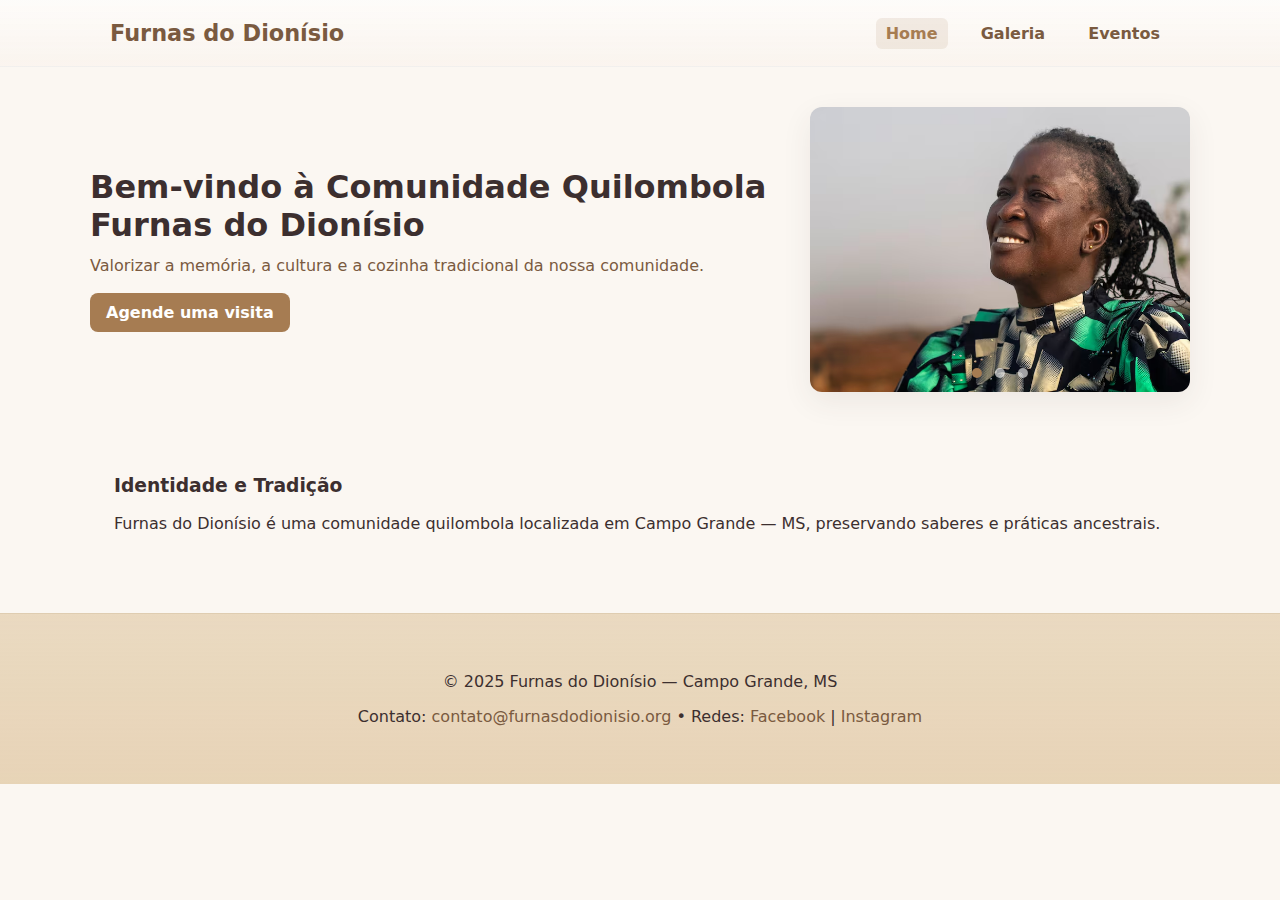
<file: index.html>
<!DOCTYPE html>
<html lang="pt-BR">

<head>
  <meta charset="utf-8" />
  <meta name="viewport" content="width=device-width,initial-scale=1" />
  <title>Furnas do Dionísio - Home</title>
  <link rel="stylesheet" href="style.css" />
  <script src="JS/script.js"></script>
</head>

<body>
  <header class="site-header">
    <div class="container">
      <h1 class="logo">Furnas do Dionísio</h1>
      <nav class="main-nav">
        <a href="index.html" class="active">Home</a>
        <a href="galeria.html">Galeria</a>
        <a href="eventos.html">Eventos</a>
      </nav>
    </div>
  </header>

  <main>
    <section class="hero container">
      <div class="hero-content">
        <h2>Bem-vindo à Comunidade Quilombola Furnas do Dionísio</h2>
        <p>Valorizar a memória, a cultura e a cozinha tradicional da nossa comunidade.</p>
        <a class="btn" href="eventos.html">Agende uma visita</a>
      </div>
      <div class="hero-image">
        <div class="carousel-container">
          <div class="carousel-slide">
            <img src="image/mulher-quilombola-sorrindo.jpg" alt="Mulher Sorrindo">
            <img src="image/producao.webp" alt="Produção de doces da comunidade">
            <img src="image/tacho.png" alt="Tacho com doce sendo preparado">
            <img src="image/venda.png" alt="Mesa de produtos para venda">
          </div>
          <div class="carousel-dots">
            <span class="dot active" onclick="currentSlide(1)"></span>
            <span class="dot" onclick="currentSlide(2)"></span>
            <span class="dot" onclick="currentSlide(3)"></span>
          </div>
        </div>
        </div>
    </section>

    

    <section class="intro container">
      <h3>Identidade e Tradição</h3>
      <p>Furnas do Dionísio é uma comunidade quilombola localizada em Campo Grande — MS, preservando saberes e práticas
        ancestrais.</p>
    </section>
  </main>

  <footer class="site-footer">
    <div class="container">
      <p>© 2025 Furnas do Dionísio — Campo Grande, MS</p>
      <p class="contacts">Contato: <a href="mailto:contato@furnasdodionisio.org">contato@furnasdodionisio.org</a> •
        Redes: <a href="#">Facebook</a> | <a href="#">Instagram</a></p>
    </div>
  </footer>
</body>

</html>
</file>
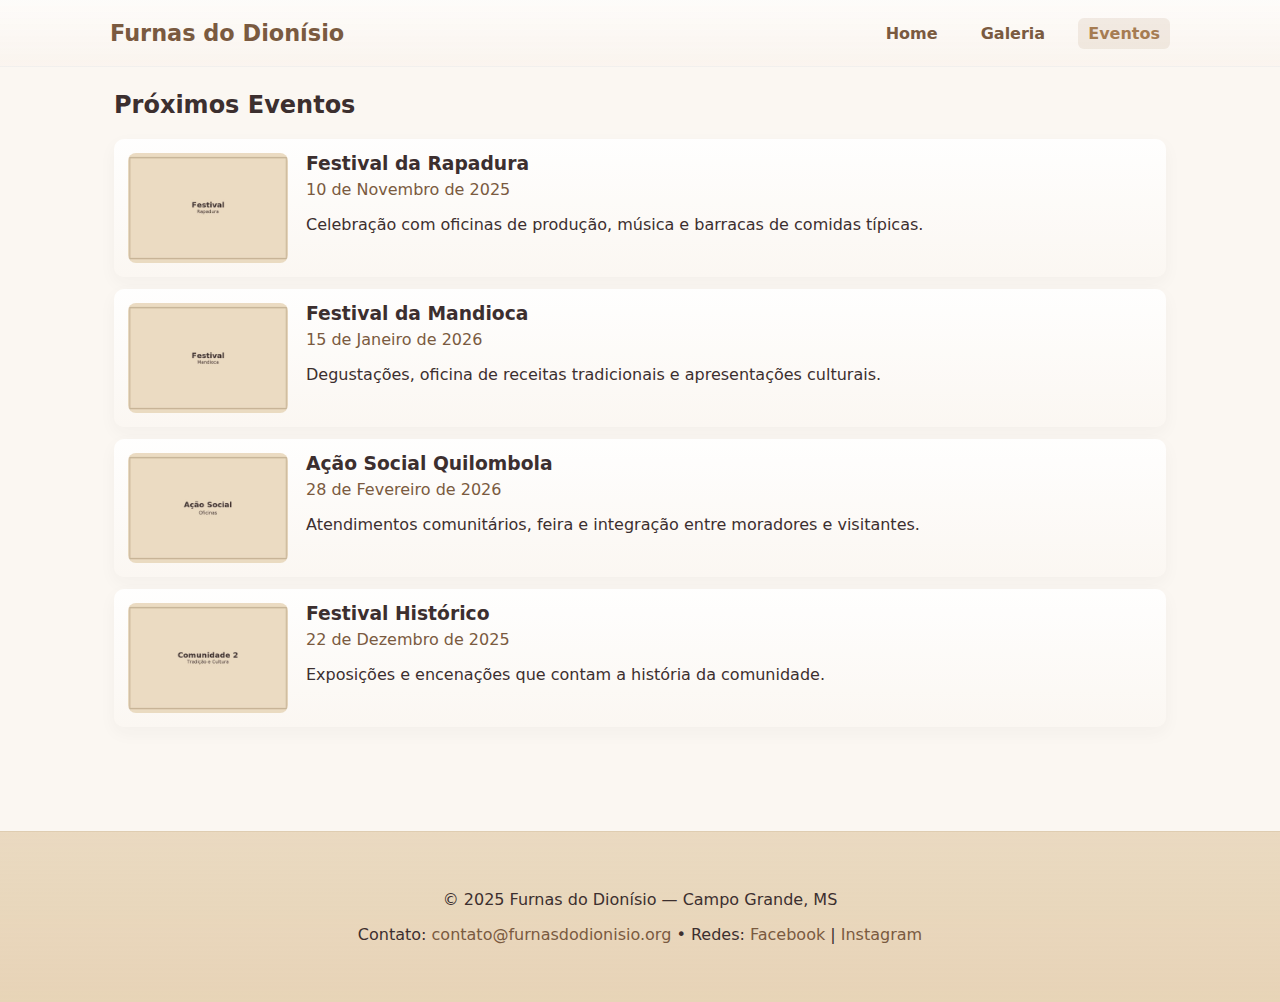
<file: eventos.html>
<!DOCTYPE html>
<html lang="pt-BR">
<head>
<meta charset="utf-8" />
<meta name="viewport" content="width=device-width,initial-scale=1" />
<title>Eventos - Furnas do Dionísio</title>
<link rel="stylesheet" href="style.css" />
</head>
<body>
<header class="site-header">
  <div class="container">
    <h1 class="logo">Furnas do Dionísio</h1>
    <nav class="main-nav">
      <a href="index.html">Home</a>
      <a href="galeria.html">Galeria</a>
      <a href="eventos.html" class="active">Eventos</a>
    </nav>
  </div>
</header>

<main class="container">
  <section class="events-section">
    <h2>Próximos Eventos</h2>
    <ul class="events-list">
      <li class="event-item">
        <img src="imagens/evento_1.jpg" alt="Rapadura">
        <div class="event-body">
          <h3>Festival da Rapadura</h3>
          <time>10 de Novembro de 2025</time>
          <p>Celebração com oficinas de produção, música e barracas de comidas típicas.</p>
        </div>
      </li>
      <li class="event-item">
        <img src="imagens/evento_2.jpg" alt="Mandioca">
        <div class="event-body">
          <h3>Festival da Mandioca</h3>
          <time>15 de Janeiro de 2026</time>
          <p>Degustações, oficina de receitas tradicionais e apresentações culturais.</p>
        </div>
      </li>
      <li class="event-item">
        <img src="imagens/oficina.jpg" alt="Ação Social">
        <div class="event-body">
          <h3>Ação Social Quilombola</h3>
          <time>28 de Fevereiro de 2026</time>
          <p>Atendimentos comunitários, feira e integração entre moradores e visitantes.</p>
        </div>
      </li>
      <li class="event-item">
        <img src="imagens/comunidade_2.jpg" alt="Festival Histórico">
        <div class="event-body">
          <h3>Festival Histórico</h3>
          <time>22 de Dezembro de 2025</time>
          <p>Exposições e encenações que contam a história da comunidade.</p>
        </div>
      </li>
    </ul>
  </section>
</main>

<footer class="site-footer">
  <div class="container">
    <p>© 2025 Furnas do Dionísio — Campo Grande, MS</p>
    <p class="contacts">Contato: <a href="mailto:contato@furnasdodionisio.org">contato@furnasdodionisio.org</a> • Redes: <a href="#">Facebook</a> | <a href="#">Instagram</a></p>
  </div>
</footer>
</body>
</html>
</file>
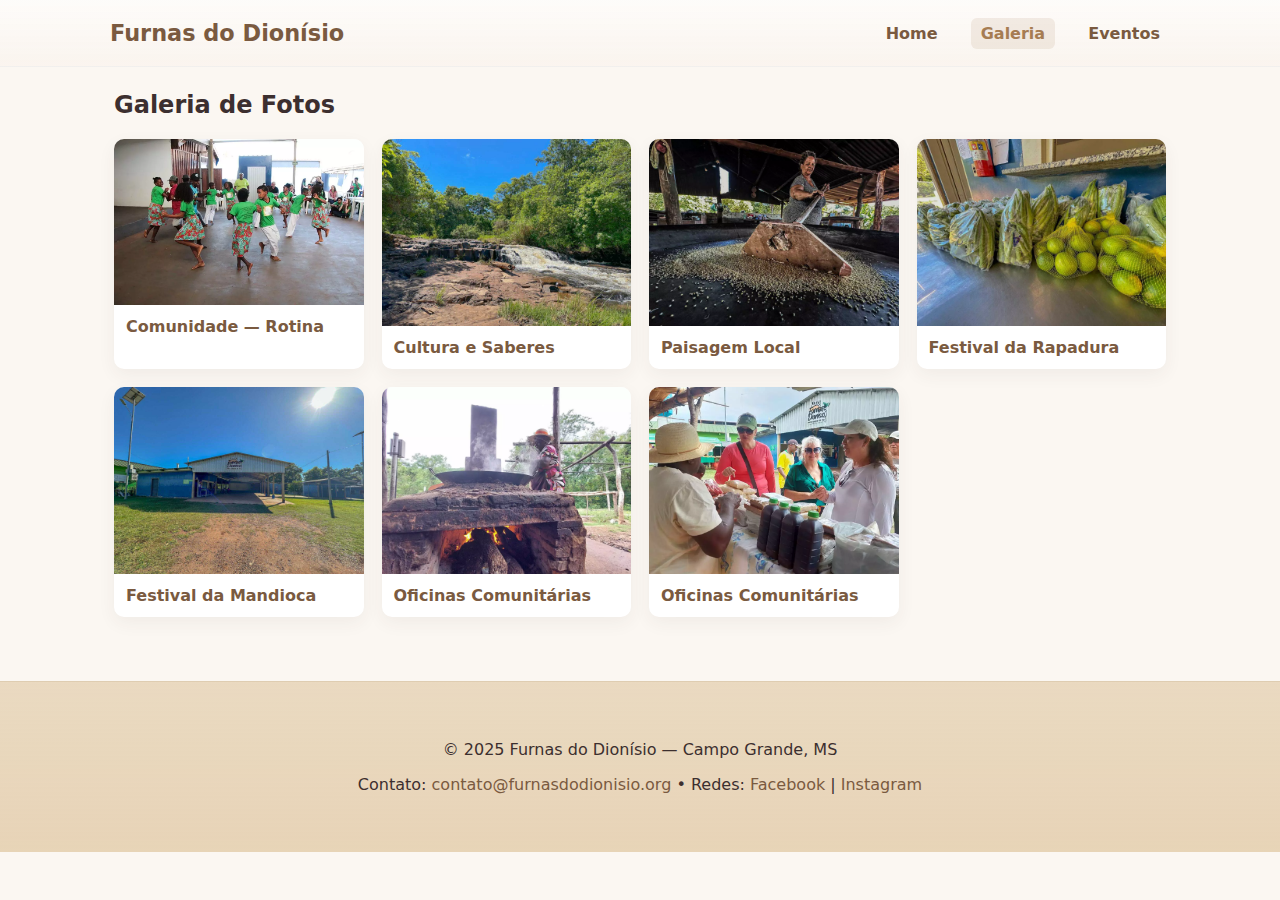
<file: galeria.html>
<!DOCTYPE html>
<html lang="pt-BR">
<head>
<meta charset="utf-8" />
<meta name="viewport" content="width=device-width,initial-scale=1" />
<title>Galeria - Furnas do Dionísio</title>
<link rel="stylesheet" href="style.css" />
</head>
<body>
<header class="site-header">
  <div class="container">
    <h1 class="logo">Furnas do Dionísio</h1>
    <nav class="main-nav">
      <a href="index.html">Home</a>
      <a href="galeria.html" class="active">Galeria</a>
      <a href="eventos.html">Eventos</a>
    </nav>
  </div>
</header>

<main class="container">
  <section class="gallery-section">
    <h2>Galeria de Fotos</h2>
    <div class="gallery-grid">
      <div class="card"><img src="image/danca.webp" alt=""><div class="caption">Comunidade — Rotina</div></div>
      <div class="card"><img src="image/paisagem.jpeg" alt=""><div class="caption">Cultura e Saberes</div></div>
      <div class="card"><img src="image/producao.webp" alt=""><div class="caption">Paisagem Local</div></div>
      <div class="card"><img src="image/produtos.webp" alt=""><div class="caption">Festival da Rapadura</div></div>
      <div class="card"><img src="image/assosciacao.jpeg" alt=""><div class="caption">Festival da Mandioca</div></div>
      <div class="card"><img src="image/tacho.png" alt=""><div class="caption">Oficinas Comunitárias</div></div>
      <div class="card"><img src="image/venda.png" alt=""><div class="caption">Oficinas Comunitárias</div></div>
    </div>
  </section>
</main>

<footer class="site-footer">
  <div class="container">
    <p>© 2025 Furnas do Dionísio — Campo Grande, MS</p>
    <p class="contacts">Contato: <a href="mailto:contato@furnasdodionisio.org">contato@furnasdodionisio.org</a> • Redes: <a href="#">Facebook</a> | <a href="#">Instagram</a></p>
  </div>
</footer>
</body>
</html>
</file>
<file: style.css>
:root{
  --bg:#fbf7f2;
  --card:#fff;
  --accent:#a67c52;
  --muted:#7a5a40;
  --text:#3c2f2f;
}

*{box-sizing:border-box}
body{
  margin:0;
  font-family: system-ui, -apple-system, "Segoe UI", Roboto, "Helvetica Neue", Arial;
  background:var(--bg);
  color:var(--text);
  -webkit-font-smoothing:antialiased;
}

.container{
  max-width:1100px;
  margin:0 auto;
  padding:24px;
}

/* header */
.site-header{
  background:linear-gradient(180deg, rgba(255,255,255,0.6), rgba(250,244,238,0.9));
  border-bottom:1px solid rgba(60,47,47,0.06);
}
.site-header .container{
  display:flex;
  align-items:center;
  justify-content:space-between;
  gap:12px;
  padding:20px;
}
.logo{font-size:1.4rem; margin:0; color:var(--muted)}

/* nav */
.main-nav a{
  margin-left:18px;
  text-decoration:none;
  color:var(--muted);
  font-weight:600;
  padding:6px 10px;
  border-radius:6px;
}
.main-nav a.active, .main-nav a:hover{
  background:rgba(166,124,82,0.12);
  color:var(--accent);
}

/* hero */
.hero{
  display:flex;
  gap:30px;
  align-items:center;
  padding:40px 0;
}
.hero-content{flex:1}
.hero h2{font-size:2rem; margin:0 0 12px}
.hero p{margin:0 0 18px; color:var(--muted)}
.btn{
  display:inline-block;
  background:var(--accent);
  color:white;
  padding:10px 16px;
  border-radius:8px;
  text-decoration:none;
  font-weight:700;
}
.hero-image{
  flex: none; /* Garante que o hero-image não cresça */
  width: 380px; /* Mantém a largura original */
  /* Remove a necessidade de .hero-image img, o carrossel assume os estilos */
}

/* gallery */
.gallery-section h2, .events-section h2{margin-top:0}
.gallery-grid{
  display:grid;
  grid-template-columns:repeat(auto-fit, minmax(240px,1fr));
  gap:18px;
  margin-top:18px;
}
.card{
  background:var(--card);
  border-radius:10px;
  overflow:hidden;
  box-shadow:0 6px 18px rgba(60,47,47,0.06);
}
.card img{width:100%; display:block}
.card .caption{padding:12px; font-weight:600; color:var(--muted)}

/* events list */
.events-list{list-style:none; padding:0; margin:16px 0 40px 0}
.event-item{
  display:flex;
  gap:18px;
  align-items:flex-start;
  padding:14px;
  background:linear-gradient(180deg, rgba(255,255,255,0.9), rgba(251,247,242,0.9));
  border-radius:10px;
  margin-bottom:12px;
  box-shadow:0 6px 18px rgba(60,47,47,0.04);
}
.event-item img{width:160px; height:110px; object-fit:cover; border-radius:8px}
.event-body h3{margin:0 0 6px}
.event-body time{display:block; color:var(--muted); margin-bottom:8px}

/* footer */
.site-footer{
  background:linear-gradient(180deg, rgba(230,210,180,0.8), rgba(230,210,180,0.95));
  padding:18px 0;
  margin-top:40px;
  border-top:1px solid rgba(60,47,47,0.04);
  text-align:center;
}
.site-footer a{color:var(--muted); text-decoration:none}
@media (max-width:800px){
  .hero{flex-direction:column}
  .hero-image{width:100%} /* Ajuste de largura para carrossel em telas menores */
  .site-header .container{flex-direction:column; align-items:flex-start}
  .main-nav{margin-top:10px}
  .event-item{flex-direction:column}
  .event-item img{width:100%; height:220px}
}

/* Carrossel Interativo */
.carousel-container {
  max-width: 100%; /* Para preencher o hero-image */
  position: relative;
  overflow: hidden;
  border-radius: 12px; /* Mantém o border-radius original */
  box-shadow: 0 10px 30px rgba(60,47,47,0.08); /* Mantém o box-shadow original */
}

.carousel-slide {
  display: flex;
  transition: transform 0.3s ease-in-out;
}

.carousel-slide img {
  width: 100%;
  flex-shrink: 0;
  display: block;
  height: auto;
}

/* Indicadores (Dots) */
.carousel-dots {
  text-align: center;
  position: absolute;
  bottom: 10px;
  left: 50%;
  transform: translateX(-50%);
  z-index: 10;
}

.dot {
  cursor: pointer;
  height: 10px;
  width: 10px;
  margin: 0 4px;
  background-color: rgba(255, 255, 255, 0.6);
  border-radius: 50%;
  display: inline-block;
  transition: background-color 0.3s ease;
}

.dot.active, .dot:hover {
  background-color: var(--accent);
}


/* Efeito de Zoom Hover para a Galeria - NOVO */

.card {
  /* Garante que o item da grade se comporte bem ao dar zoom */
  transform-origin: center center;
  /* Adiciona transição para suavizar o efeito de zoom */
  transition: transform 0.3s ease-in-out, box-shadow 0.3s ease-in-out;
  /* Garante que o card fique por cima dos vizinhos ao dar zoom */
  position: relative; 
  z-index: 1;
}

.card:hover {
  /* Aplica o zoom na DIV inteira */
  transform: scale(1.07); /* Zoom sutil de 5% */
  /* Eleva o box-shadow para destacar ainda mais */
  box-shadow: 0 10px 30px rgba(60,47,47,0.15); 
  z-index: 10; /* Garante que fique acima de outros cards */
}

.card img {
  /* Remove qualquer transição ou transformação anterior da imagem */
  transition: none; 
  transform: none;
}
</file>
